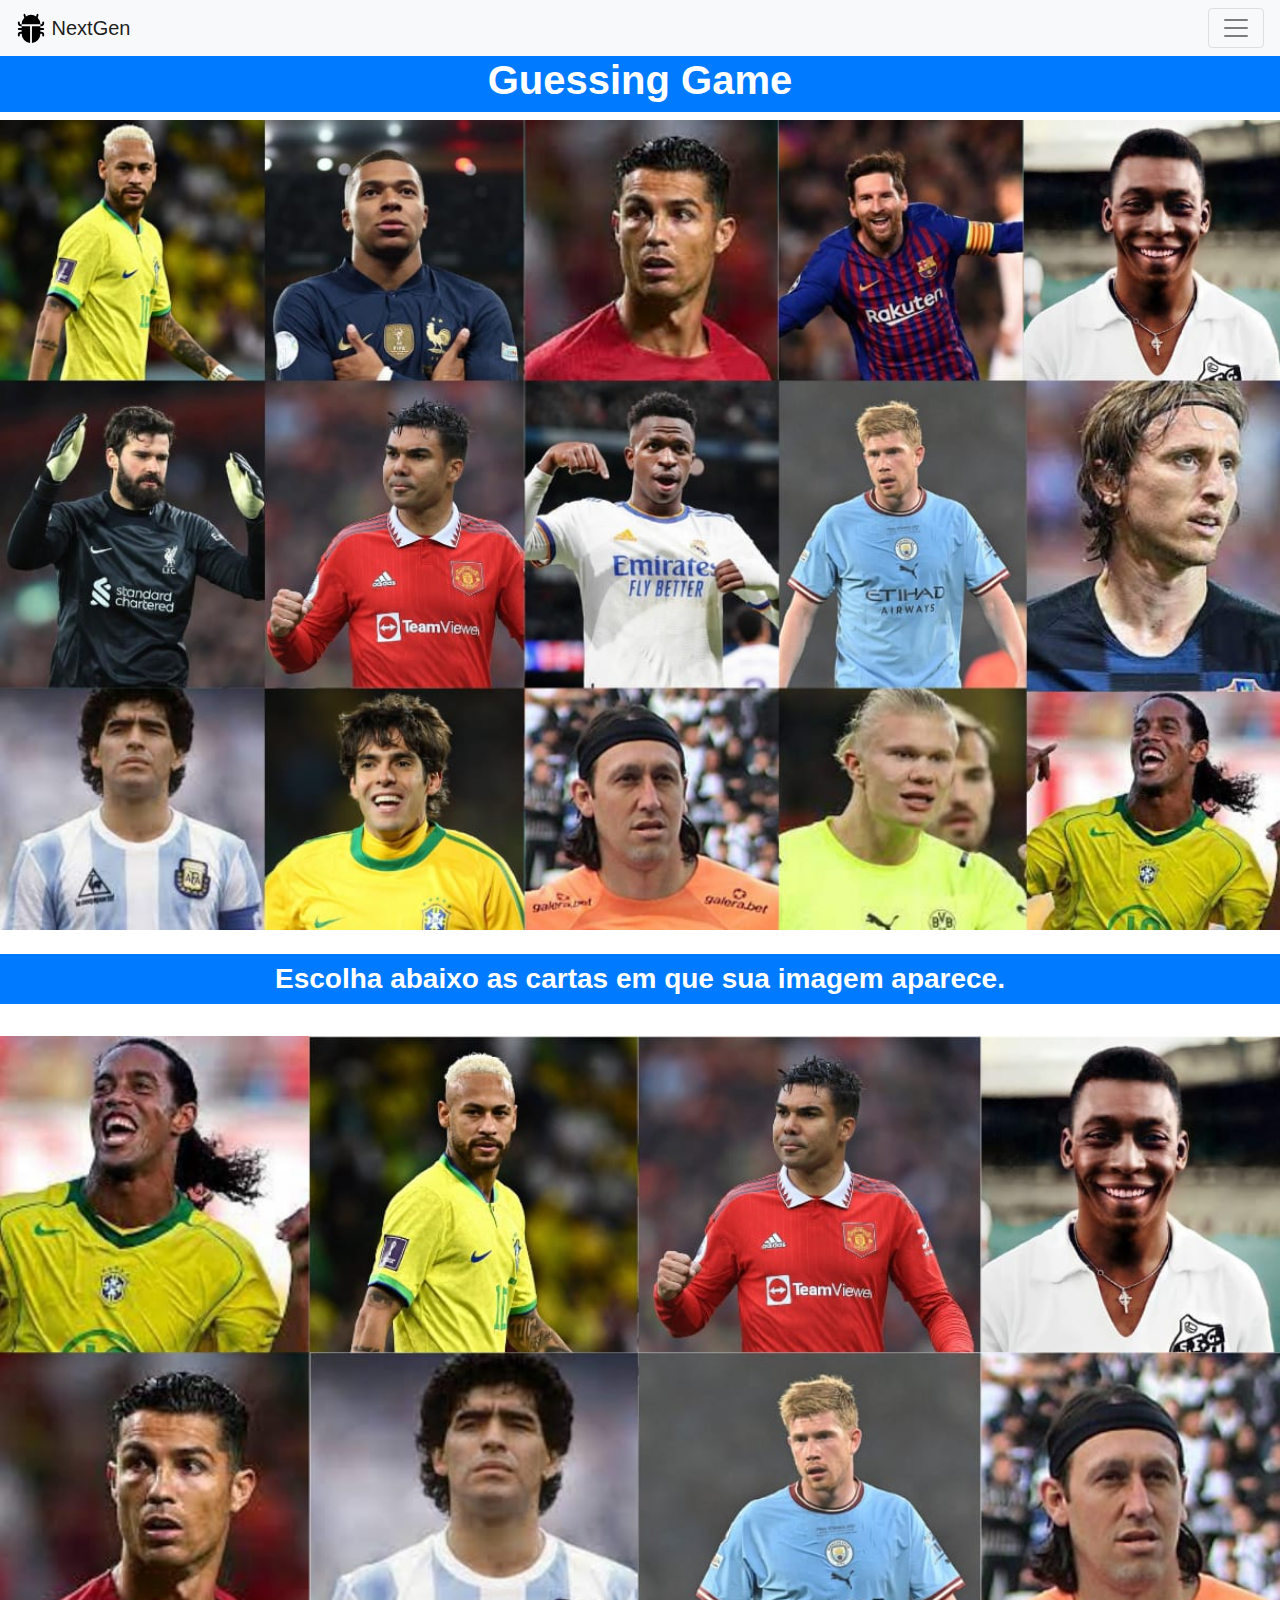
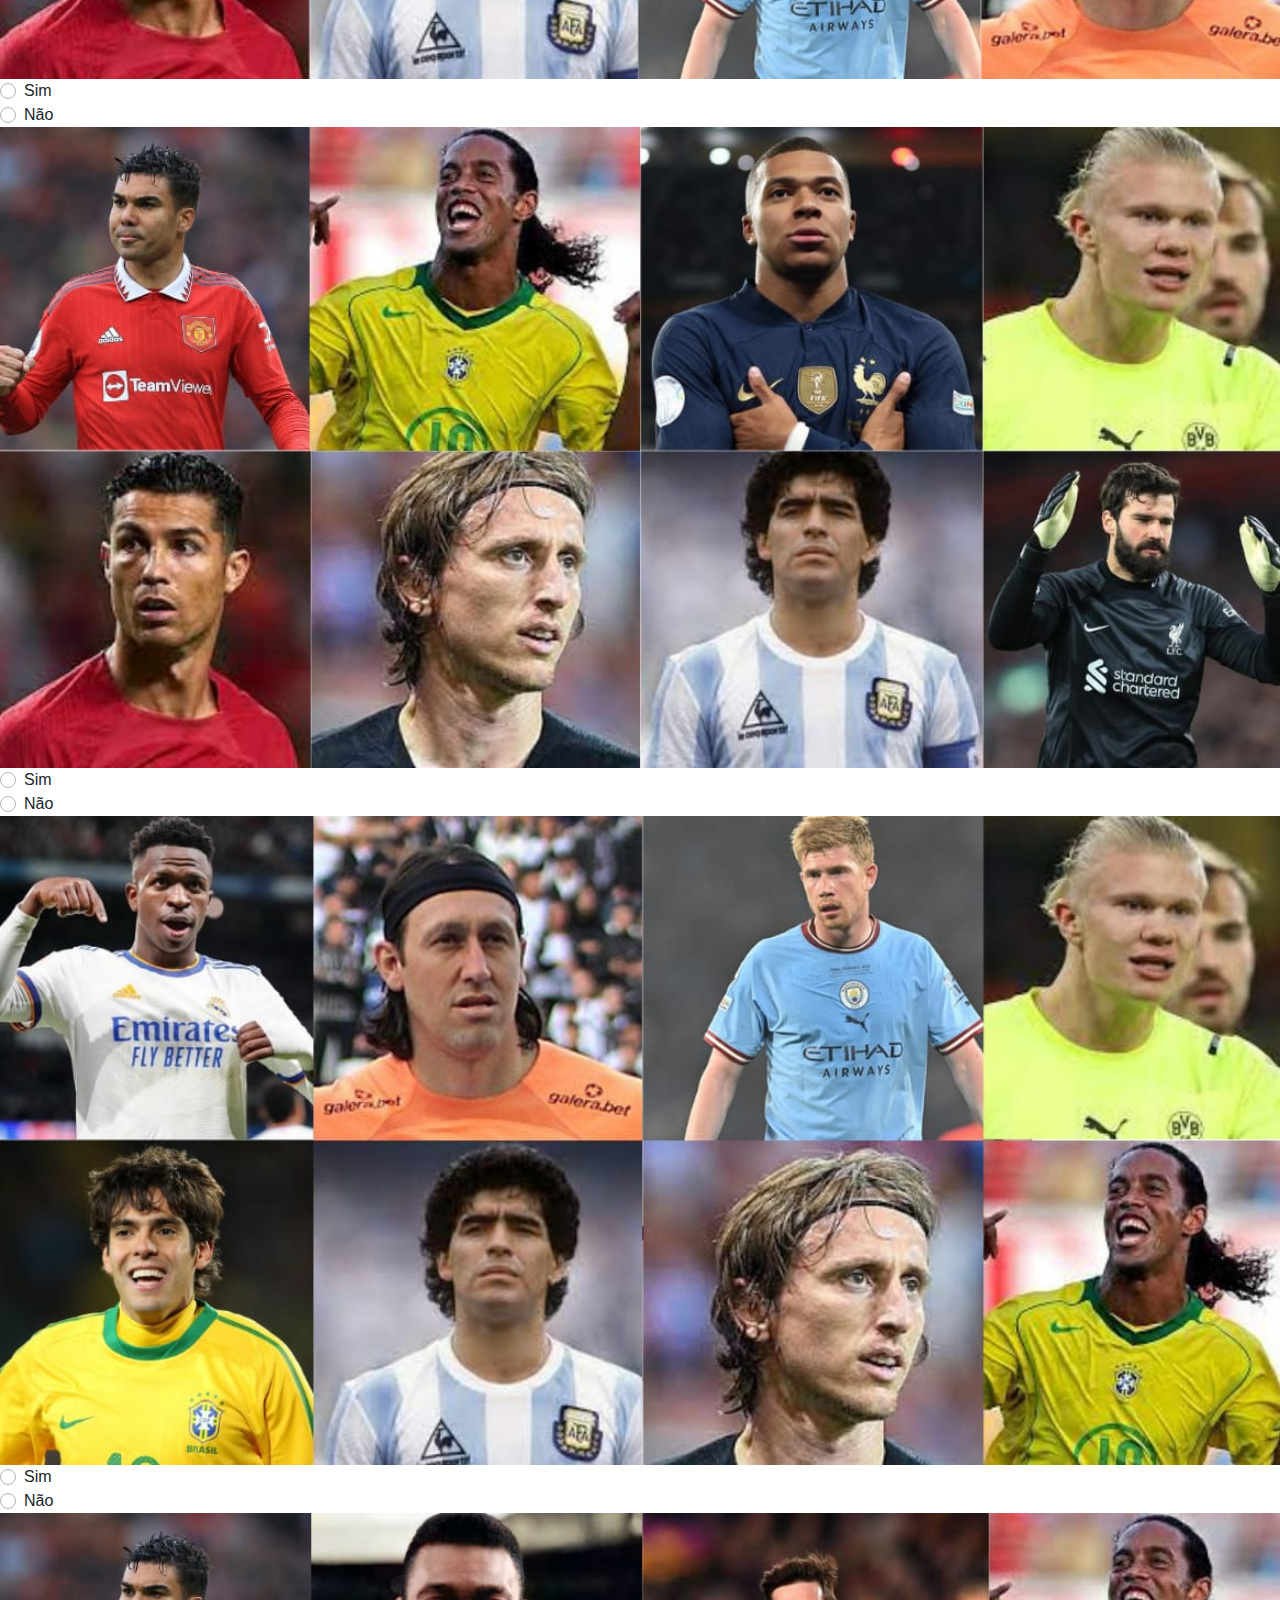
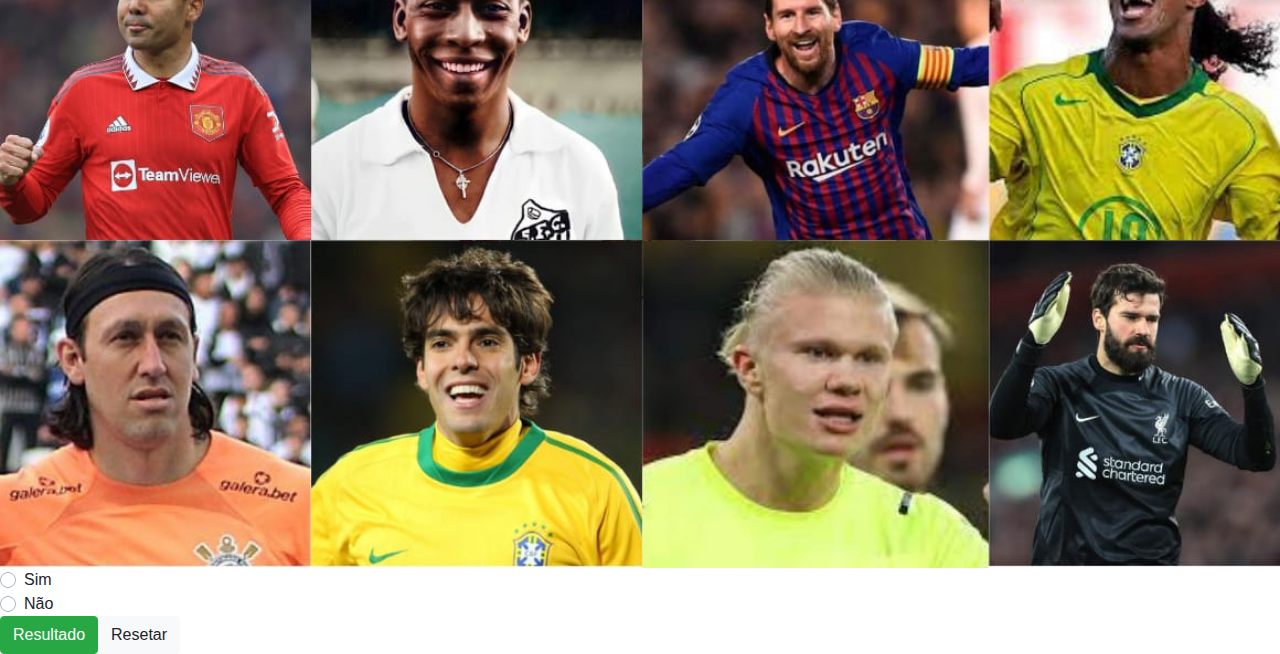
<file: adv.html>
<!doctype html>
<html>
<head>
	<meta charset="utf-8">
	<title>Adv. Game</title>
    <meta name="viewport" content="width=device-width, initial-scale=1">

    <link rel="stylesheet" href="https://cdnjs.cloudflare.com/ajax/libs/font-awesome/4.7.0/css/font-awesome.min.css">

    <link rel="stylesheet" href="https://cdn.jsdelivr.net/npm/bootstrap@4.6.2/dist/css/bootstrap.min.css">

  <script src="https://cdn.jsdelivr.net/npm/jquery@3.6.4/dist/jquery.slim.min.js"></script>

  <script src="https://cdn.jsdelivr.net/npm/popper.js@1.16.1/dist/umd/popper.min.js"></script>

  <script src="https://cdn.jsdelivr.net/npm/bootstrap@4.6.2/dist/js/bootstrap.bundle.min.js"></script>
</head>


<body>
    <nav class="navbar fixed-top navbar-light bg-light" >
		<a class="navbar-brand" href="index.html">
		  <img src="bug-fill.svg" width="30" height="30" class="d-inline-block align-top" alt="">
		  NextGen
		</a>
		<button class="navbar-toggler" type="button" data-toggle="collapse" data-target="#navbarSupportedContent" aria-controls="navbarSupportedContent" aria-expanded="false" aria-label="Toggle navigation">
		  <span class="navbar-toggler-icon"></span>
		</button>
	  
		<div class="collapse navbar-collapse" id="navbarSupportedContent">
		  <ul class="navbar-nav mr-auto">
			<li class="nav-item active">
			  <a class="nav-link" href="index.html"><span class="sr-only">(current)</span></a>
			  <img src="house.svg" width="20" height="30" class="d-inline-block align-top" alt="">
			  Início
		  
			</li>
			<li class="nav-item dropdown">
			  <a class="nav-link dropdown-toggle" href="#" id="navbarDropdown" role="button" data-toggle="dropdown" aria-haspopup="true" aria-expanded="false">
				<img src="joystick.svg" width="20" height="30" class="d-inline-block align-top">
				Jogos
			  </a>
			  <div class="dropdown-menu" aria-labelledby="navbarDropdown">
				<a class="dropdown-item" href="quiz.html"> Quizz</a>
				<a class="dropdown-item" href="adv.html">Adv. Game</a>    
		<a class="dropdown-item" href="adv_num.html">Adv. Num</a>
		<a class="dropdown-item" href="tibet_test.html">Teste De Personalidade</a>
				<a class="dropdown-item" href="sort.html">Sorteio</a>
			  
				<li class="nav-item dropdown sm-icons">
				  <a class="nav-link dropdown-toggle" href="#" id="navbarDropdown" role="button" data-toggle="dropdown" aria-haspopup="true" aria-expanded="false">
					<img src="github.svg" width="20" height="30" class="d-inline-block align-top">
					Devs
				  </a>
				  <div class="dropdown-menu" aria-labelledby="navbarDropdown">
					<a class="dropdown-item" href="#"> Mateus</a>
					<a class="dropdown-item" href="https://github.com/0TheChoosenOne0">Kayo</a>    
				  
			  </div>
			</li>
		  </ul>
		</div>
	  </nav> 
	  <header>
		<br>
		<br>
	  </header>
	  <h1 class="font-weight-bold d-block p-2 bg-primary text-white text-center">Guessing Game</h1>
<script>


document.write('<form name="guess" method="get">');
document.write('<img src="img principal.jpeg" border="5px" heigth="70%" width="100%" height="70%" title="Role para baixo"/><br> ');
document.write('<br><h3 class="font-weight-bold d-block p-2 bg-primary text-white text-center""> Escolha abaixo as cartas em que sua imagem aparece. </h3><br>');
document.write('<img src="carta 1.jpeg" heigth="70%" width="100%" height="70%" /> ');
document.write('<div class="custom-control custom-radio">')
      document.write('<input type="radio" id="01" name="op1" value="Sim" class="custom-control-input">');
        document.write(' <label class="custom-control-label" for="01">Sim</label>');
       document.write('</div>');
	   document.write('<div class="custom-control custom-radio">')
                         document.write('<input type="radio" id="02" name="op1" value="Não"class="custom-control-input">');
                          document.write(' <label class="custom-control-label" for="02">Não</label>');
                          document.write('</div>');
			document.write('<img src="carta 2.jpeg" heigth="70%" width="100%" height="70%" /> ');
			document.write('<div class="custom-control custom-radio">')
                         document.write('<input type="radio" id="03" name="op2" value="Sim"class="custom-control-input">');
                          document.write(' <label class="custom-control-label" for="03">Sim</label>');
                          document.write('</div>');
						  document.write('<div class="custom-control custom-radio">')
                         document.write('<input type="radio" id="04" name="op2" value="Não"class="custom-control-input">');
                          document.write(' <label class="custom-control-label" for="04">Não</label>');
                          document.write('</div>');
			document.write('<img src="carta 3.jpeg" heigth="70%" width="100%" height="70%" /> ');
			document.write('<div class="custom-control custom-radio">')
                         document.write('<input type="radio" id="05" name="op3" value="Sim"class="custom-control-input">');
                          document.write(' <label class="custom-control-label" for="05">Sim</label>');
                          document.write('</div>');
						  document.write('<div class="custom-control custom-radio">')
                         document.write('<input type="radio" id="06" name="op3" value="Não"class="custom-control-input">');
                          document.write(' <label class="custom-control-label" for="06">Não</label>');
                          document.write('</div>');
			document.write('<img src="carta 4.jpeg" heigth="70%" width="100%" height="70%" /> ');
			document.write('<div class="custom-control custom-radio">')
                         document.write('<input type="radio" id="07" name="op4" value="Sim"class="custom-control-input">');
                          document.write(' <label class="custom-control-label" for="07">Sim</label>');
                          document.write('</div>');
						  document.write('<div class="custom-control custom-radio">')
                         document.write('<input type="radio" id="08" name="op4" value="Não"class="custom-control-input">');
                          document.write(' <label class="custom-control-label" for="08">Não</label>');
                          document.write('</div>');
			document.write('<input type="button" class="btn btn-success" id="botao" name="ver" value="Resultado" onclick="resps()">');
			document.write('<input type="reset" class="btn btn-light" id="botao" name="clear" value="Resetar">');
			document.write('</form> </center>');

			function resps()
			{
				var posicao=0;
				var resp1=document.guess.op1.value;
				var resp2=document.guess.op2.value;
				var resp3=document.guess.op3.value;
				var resp4=document.guess.op4.value;

				if(resp1 == "Sim") posicao=posicao+1;
				if(resp2 == "Sim") posicao=posicao+2;
				if(resp3 == "Sim") posicao=posicao+8;
				if(resp4 == "Sim") posicao=posicao+4;
			
				if(posicao>0)
				{
					document.write('<center><h2 class="font-weight-bold d-block p-2 bg-primary text-white"> A imagem que você pensou foi: </h2> <br>');
						if(posicao == 1){document.write('<img src="img 1.jpg" heigth="70%" width="100%" />');};
						if(posicao == 2){document.write('<img src="img 4.jpg" heigth="70%" width="100%" />');};
						if(posicao == 3){document.write('<img src="img 2.jfif" heigth="70%" width="100%" />');};
						if(posicao == 4){document.write('<img src="img 3.jpg" heigth="70%" width="100%" />');};
						if(posicao == 5){document.write('<img src="img 5.jpg" heigth="70%" width="100%" />');};
						if(posicao == 6){document.write('<img src="img 6.jpg" heigth="70%" width="100%" />');};
						if(posicao == 7){document.write('<img src="img 7.jpg" heigth="70%" width="100%" />');};
						if(posicao == 8){document.write('<img src="img 8.jpg" heigth="70%" width="100%" />');};
						if(posicao == 9){document.write('<img src="img 9.jpg" heigth="70%" width="100%" />');};
						if(posicao == 10){document.write('<img src="img 10.jfif" heigth="70%" width="100%" />');};
						if(posicao == 11){document.write('<img src="img 11.jfif" heigth="70%" width="100%" />');};
						if(posicao == 12){document.write('<img src="img 12.jpg" heigth="70%" width="100%" />');};
						if(posicao == 13){document.write('<img src="img 13.jpg" heigth="70%" width="100%" />');};
						if(posicao == 14){document.write('<img src="img 14.jfif" heigth="70%" width="100%" />');};
						if(posicao == 15){document.write('<img src="img 15.jfif" heigth="70%" width="100%" />');};
						document.write(' <a href="adv.html"><button class="btn btn-outline-secondary col-lg-12">Tentar Novamente</button></a>');
						document.write('</center>')
				}
				else alert('VOCÊ NÃO ESCOLHEU NENHUMA CARTA!!!');
			}
</script>
</body>
</html>
</file>
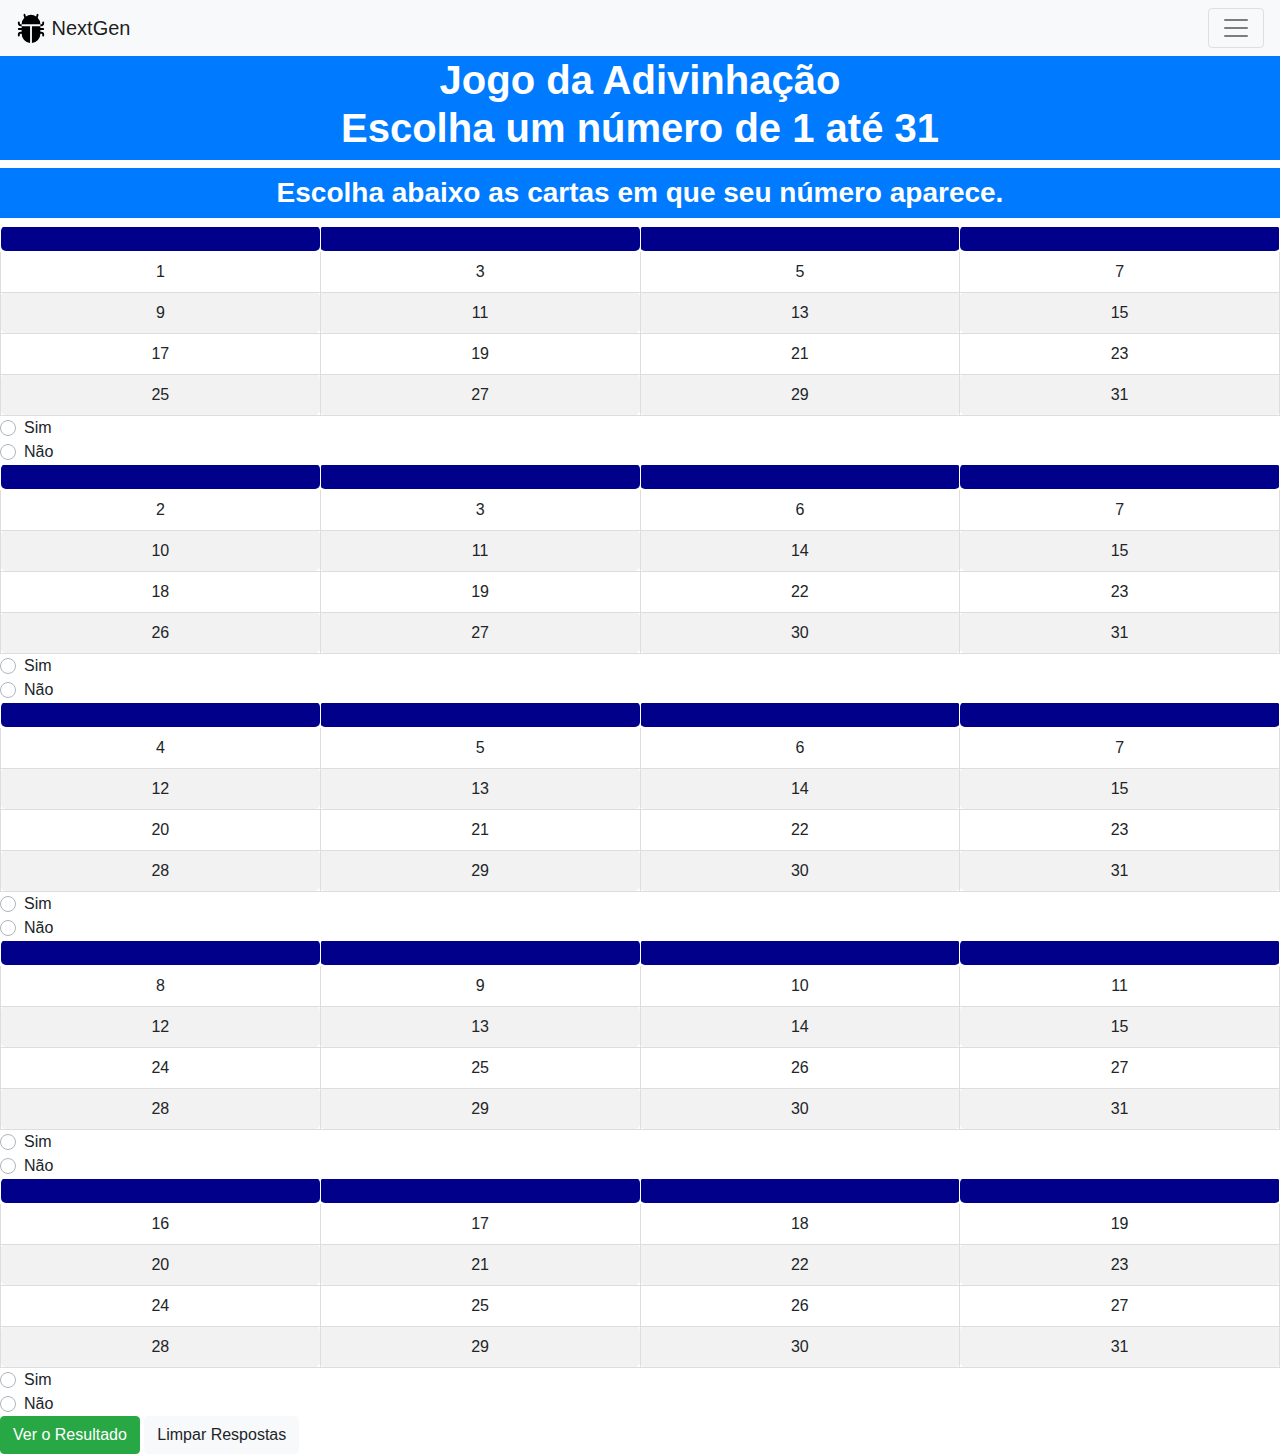
<file: adv_num.html>
<!doctype html>
<html>
<head>
	<meta charset="utf-8">
    <link rel="stylesheet" media="all" href="adv_num.css">
	<title>Adv. Numero</title>
    <meta name="viewport" content="width=device-width, initial-scale=1">
     
	<link rel="stylesheet" media="all" href="adv_num.css" />

    <link rel="stylesheet" href="https://cdnjs.cloudflare.com/ajax/libs/font-awesome/4.7.0/css/font-awesome.min.css">

    <link rel="stylesheet" href="https://cdn.jsdelivr.net/npm/bootstrap@4.6.2/dist/css/bootstrap.min.css">

  <script src="https://cdn.jsdelivr.net/npm/jquery@3.6.4/dist/jquery.slim.min.js"></script>

  <script src="https://cdn.jsdelivr.net/npm/popper.js@1.16.1/dist/umd/popper.min.js"></script>

  <script src="https://cdn.jsdelivr.net/npm/bootstrap@4.6.2/dist/js/bootstrap.bundle.min.js"></script>
</head>


<body>
  <nav class="navbar fixed-top navbar-light bg-light" >
    <a class="navbar-brand" href="index.html">
      <img src="bug-fill.svg" width="30" height="30" class="d-inline-block align-top" alt="">
      NextGen
    </a>
    <button class="navbar-toggler" type="button" data-toggle="collapse" data-target="#navbarSupportedContent" aria-controls="navbarSupportedContent" aria-expanded="false" aria-label="Toggle navigation">
      <span class="navbar-toggler-icon"></span>
    </button>
  
    <div class="collapse navbar-collapse" id="navbarSupportedContent">
      <ul class="navbar-nav mr-auto">
        <li class="nav-item active">
          <a class="nav-link" href="index.html"><span class="sr-only">(current)</span></a>
          <img src="house.svg" width="20" height="30" class="d-inline-block align-top" alt="">
          Início
      
        </li>
        <li class="nav-item dropdown">
          <a class="nav-link dropdown-toggle" href="#" id="navbarDropdown" role="button" data-toggle="dropdown" aria-haspopup="true" aria-expanded="false">
            <img src="joystick.svg" width="20" height="30" class="d-inline-block align-top">
            Jogos
          </a>
          <div class="dropdown-menu" aria-labelledby="navbarDropdown">
            <a class="dropdown-item" href="quiz.html"> Quizz</a>
            <a class="dropdown-item" href="adv.html">Adv. Game</a>    
    <a class="dropdown-item" href="adv_num.html">Adv. Num</a>
    <a class="dropdown-item" href="tibet_test.html">Teste De Personalidade</a>
            <a class="dropdown-item" href="sort.html">Sorteio</a>
          
            <li class="nav-item dropdown sm-icons">
              <a class="nav-link dropdown-toggle" href="#" id="navbarDropdown" role="button" data-toggle="dropdown" aria-haspopup="true" aria-expanded="false">
                <img src="github.svg" width="20" height="30" class="d-inline-block align-top">
                Devs
              </a>
              <div class="dropdown-menu" aria-labelledby="navbarDropdown">
                <a class="dropdown-item" href="#"> Mateus</a>
                <a class="dropdown-item" href="https://github.com/0TheChoosenOne0">Kayo</a>    
              
          </div>
        </li>
      </ul>
    </div>
  </nav> 
      
          <script language="Javascript"> 
          
                          
                          
                           
         
          </script>
                         <br><br> <h1 class="font-weight-bold d-block p-2 bg-primary text-white text-center"> Jogo da Adivinhação <br> Escolha um número de 1 até 31</h1> 
                                          <form name="formAdivinha" method="get">  					
                                         
                          <h3 class="font-weight-bold d-block p-2 bg-primary text-white text-center"> Escolha abaixo as cartas em que seu número aparece.</h3>
                          <table id="customers" id="customers" border="1" style="text-align: center; vertical-align: middle; width: 100%;">
                              <thead>
                                  <tr>
                                      <th scope="col"></th>
                                      <th scope="col"></th>
                                      <th scope="col"></th>
                                      <th scope="col"></th>
                                  </tr>
                              </thead>
                              <tbody>
                                <tr>
                                    <td> 1</td>
                                    <td> 3</td>
                                    <td> 5</td>
                                    <td> 7</td>
                                   
                                </tr>
                                <tr>
                                  <td> 9</td>
                                  <td> 11</td>
                                  <td> 13</td>
                                  <td> 15</td>
                                 
                              </tr>
                              <td> 17</td>
                              <td> 19</td>
                              <td> 21</td>
                              <td> 23</td>
                              
                                <tr>        
                                    <td> 25</td>        
                                  <td> 27</td>
                                  <td> 29</td>
                                  <td> 31</td>
                              </tr>
                          </table id="customers">   
                          <div class="custom-control custom-radio">
                           <input type="radio" id="01" name="op1" value="Sim" class="custom-control-input">
                             <label class="custom-control-label" for="01">Sim</label>
                            </div>
<div class="custom-control custom-radio">
                              <input type="radio" id="02" name="op1" value="Não"class="custom-control-input">
                               <label class="custom-control-label" for="02">Não</label>
                              </div>
                            <table id="customers" border="1" style="text-align: center; vertical-align: middle; width: 100%;">
                                <thead>
                                    <tr>
                                        <th scope="col"></th>
                                        <th scope="col"></th>
                                        <th scope="col"></th>
                                        <th scope="col"></th>
                                    </tr>
                                </thead>
                                <tbody>
                                  <tr>
                                      <td> 2</td>
                                      <td> 3</td>
                                      <td> 6</td>
                                      <td> 7</td>
                                     
                                  </tr>
                                  <tr>
                                    <td> 10</td>
                                    <td> 11</td>
                                    <td> 14</td>
                                    <td> 15</td>
                                   
                                </tr>
                                <td> 18</td>
                                <td> 19</td>
                                <td> 22</td>
                                <td> 23</td>
                                
                                  <tr>        
                                      <td> 26</td>        
                                    <td> 27</td>
                                    <td> 30</td>
                                    <td> 31</td>
                                </tr>
                            </table id="customers">    
                            <div class="custom-control custom-radio">
                              <input type="radio" id="03" name="op2" value="Sim" class="custom-control-input">
                                <label class="custom-control-label" for="03">Sim</label>
                               </div>
   <div class="custom-control custom-radio">
                                 <input type="radio" id="04" name="op2" value="Não"class="custom-control-input">
                                  <label class="custom-control-label" for="04">Não</label>
                                 </div>
                            <table id="customers" border="1" style="text-align: center; vertical-align: middle; width: 100%;">
                                <thead>
                                    <tr>
                                        <th scope="col"></th>
                                        <th scope="col"></th>
                                        <th scope="col"></th>
                                        <th scope="col"></th>
                                    </tr>
                                </thead>
                                <tbody>
                                  <tr>
                                      <td> 4</td>
                                      <td> 5</td>
                                      <td> 6</td>
                                      <td> 7</td>
                                     
                                  </tr>
                                  <tr>
                                    <td> 12</td>
                                    <td> 13</td>
                                    <td> 14</td>
                                    <td> 15</td>
                                   
                                </tr>
                                <td> 20</td>
                                <td> 21</td>
                                <td> 22</td>
                                <td> 23</td>
                                
                                  <tr>        
                                      <td> 28</td>        
                                    <td> 29</td>
                                    <td> 30</td>
                                    <td> 31</td>
                                </tr>
                            </table id="customers">    
                            <div class="custom-control custom-radio">
                              <input type="radio" id="05" name="op3" value="Sim" class="custom-control-input">
                                <label class="custom-control-label" for="05">Sim</label>
                               </div>
   <div class="custom-control custom-radio">
                                 <input type="radio" id="06" name="op3" value="Não"class="custom-control-input">
                                  <label class="custom-control-label" for="06">Não</label>
                                 </div>
                            <table id="customers" border="1" style="text-align: center; vertical-align: middle; width: 100%;">
                                <thead>
                                    <tr>
                                        <th scope="col"></th>
                                        <th scope="col"></th>
                                        <th scope="col"></th>
                                        <th scope="col"></th>
                                    </tr>
                                </thead>
                                <tbody>
                                  <tr>
                                      <td> 8</td>
                                      <td> 9</td>
                                      <td> 10</td>
                                      <td> 11</td>
                                     
                                  </tr>
                                  <tr>
                                    <td> 12</td>
                                    <td> 13</td>
                                    <td> 14</td>
                                    <td> 15</td>
                                   
                                </tr>
                                <td> 24</td>
                                <td> 25</td>
                                <td> 26</td>
                                <td> 27</td>
                                
                                  <tr>        
                                      <td> 28</td>        
                                    <td> 29</td>
                                    <td> 30</td>
                                    <td> 31</td>
                                </tr>
                            </table id="customers">    
                            <div class="custom-control custom-radio">
                              <input type="radio" id="07" name="op4" value="Sim" class="custom-control-input">
                                <label class="custom-control-label" for="07">Sim</label>
                               </div>
   <div class="custom-control custom-radio">
                                 <input type="radio" id="08" name="op4" value="Não"class="custom-control-input">
                                  <label class="custom-control-label" for="08">Não</label>
                                 </div>
                          
                              <table id="customers" border="1" style="text-align: center; vertical-align: middle; width: 100%;">
                                  <thead>
                                      <tr>
                                          <th scope="col"></th>
                                          <th scope="col"></th>
                                          <th scope="col"></th>
                                          <th scope="col"></th>
                                      </tr>
                                  </thead>
                                  <tbody>
                                    <tr>
                                        <td> 16</td>
                                        <td> 17</td>
                                        <td> 18</td>
                                        <td> 19</td>
                                       
                                    </tr>
                                    <tr>
                                      <td> 20</td>
                                      <td> 21</td>
                                      <td> 22</td>
                                      <td> 23</td>
                                     
                                  </tr>
                                  <td> 24</td>
                                  <td> 25</td>
                                  <td> 26</td>
                                  <td> 27</td>
                                  
                                    <tr>        
                                        <td> 28</td>        
                                      <td> 29</td>
                                      <td> 30</td>
                                      <td> 31</td>
                                  </tr>
                              </table id="customers">   
                              <div class="custom-control custom-radio">
                                <input type="radio" id="09" name="op5" value="Sim" class="custom-control-input">
                                  <label class="custom-control-label" for="09">Sim</label>
                                 </div>
     <div class="custom-control custom-radio">
                                   <input type="radio" id="10" name="op5" value="Não"class="custom-control-input">
                                    <label class="custom-control-label" for="10">Não</label>
                                   </div>
                              <input type="button"  class="btn btn-success" name="ver" value="Ver o Resultado" onclick="resps()"> 
                          <input type="reset" class="btn btn-light" name="clear" value="Limpar Respostas" > 
                          </form> 
                           
                          
                          
           
          <script>
          function resps()
          {
                 
                 var acertos=0;
              
                 var resp1=document.formAdivinha.op1.value;
               var resp2=document.formAdivinha.op2.value;
               var resp3=document.formAdivinha.op3.value;
               var resp4=document.formAdivinha.op4.value;
               var resp5=document.formAdivinha.op5.value;
               
              
              
               
             
              
               
              if(resp1 == "Sim") acertos=acertos+1;
              if(resp2 == "Sim") acertos=acertos+2; 
              if(resp3 == "Sim") acertos=acertos+4;
              if(resp4 == "Sim") acertos=acertos+8;
              if(resp5 == "Sim") acertos=acertos+16;
               
              
              if(acertos>0)
              {
               
              document.write('<center><h2>O número que você pensou foi: '+acertos+'</h2><br />');
               
              
              document.write('<br /><br />');
              document.write('<img src="https://th.bing.com/th/id/OIP.SK6yhrvsPe72nGCDVCAu2AHaHa?pid=ImgDet&rs=1" width="300" height="300" /> ');
              document.write('<br /><br /><a href=""><h3>Quer Tentar de Novo???</h3></a>');
              
              document.write('</center> </div>');
                
                
              
              } 
              else alert('VOCÊ NÃO ESCOLHEU NENHUMA CARTA!!!');
              
               
            
              
              
              
          
         }
          </script>
          </body>
          </html>
</file>
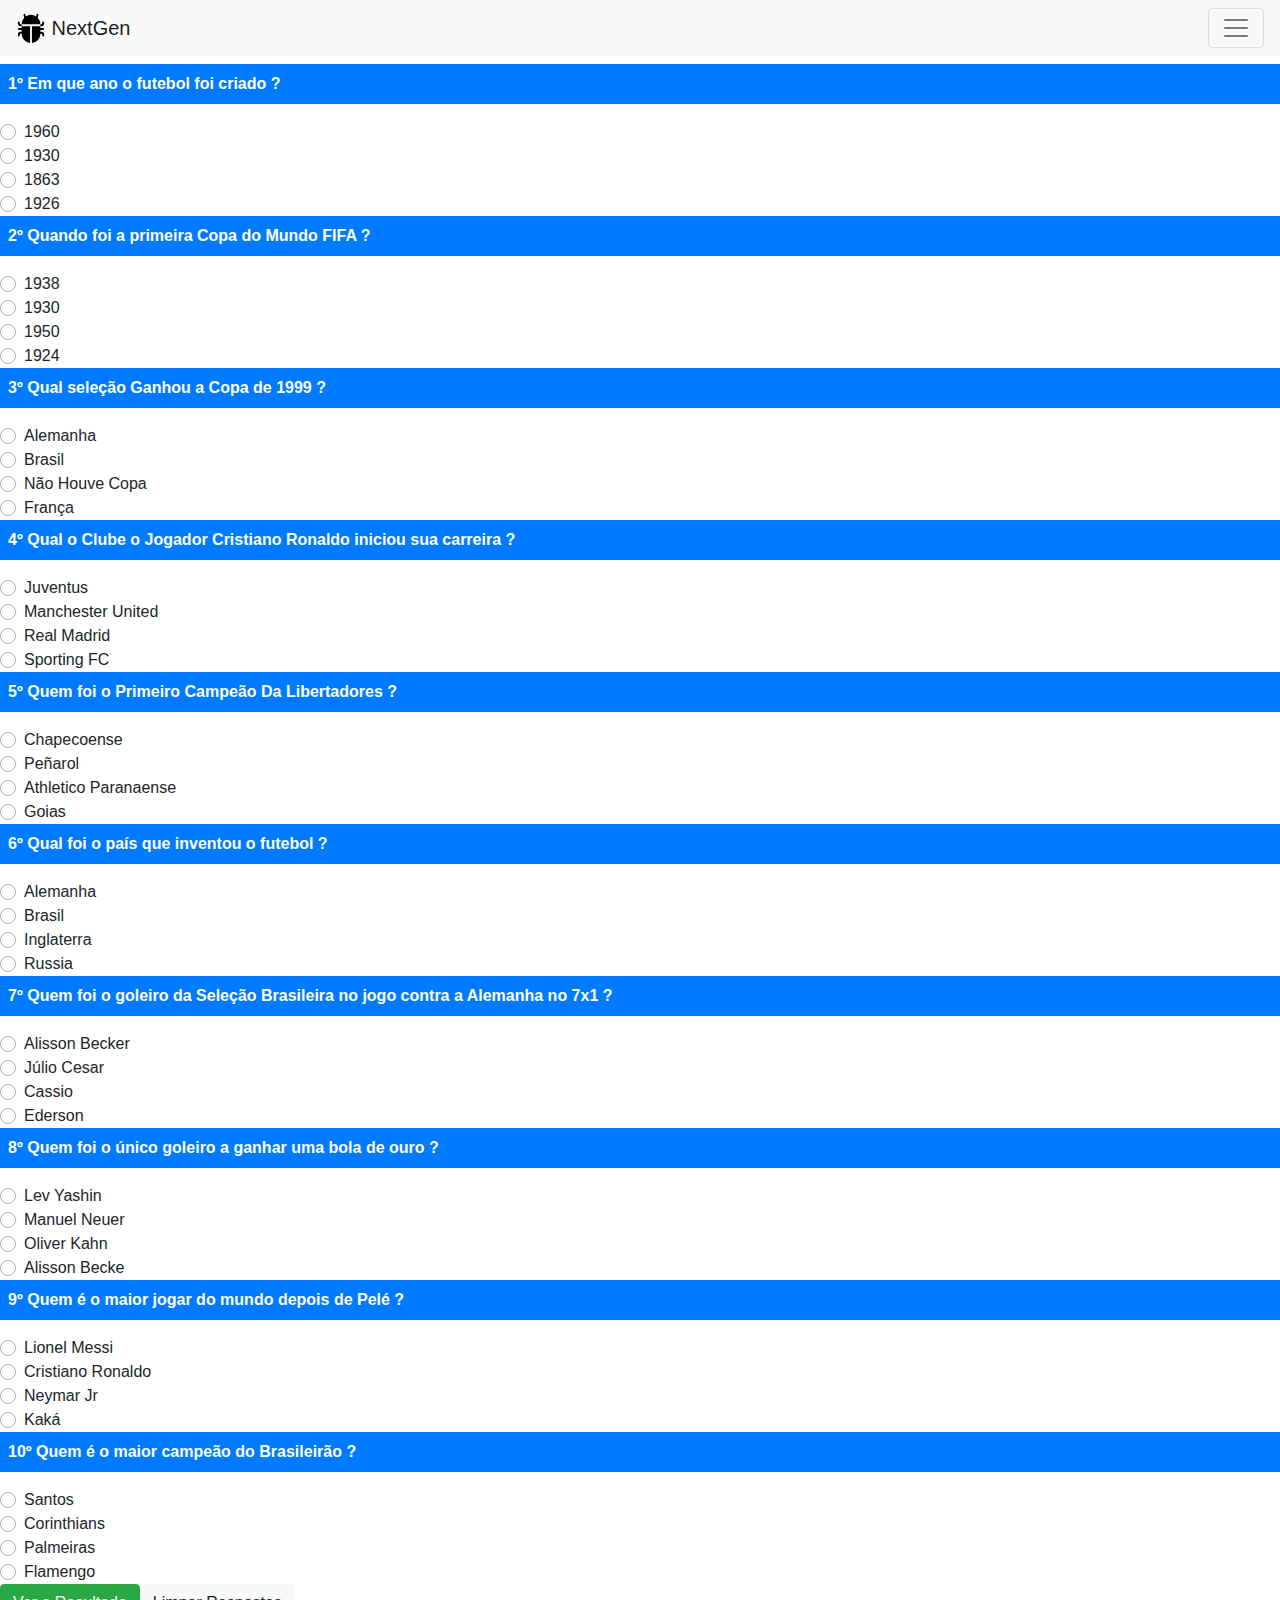
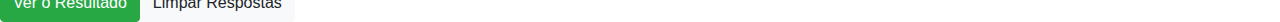
<file: quiz.html>
<!doctype html>
<html>
<head>
	<meta charset="utf-8">
    <link rel="stylesheet" media="all" href="quizz.css">
	<title>Quizz</title>
    <meta name="viewport" content="width=device-width, initial-scale=1, shrink-to-fit=no">

    <link rel="stylesheet" href="https://cdnjs.cloudflare.com/ajax/libs/font-awesome/4.7.0/css/font-awesome.min.css">

    <link rel="stylesheet" href="https://cdn.jsdelivr.net/npm/bootstrap@4.6.2/dist/css/bootstrap.min.css">

  <script src="https://cdn.jsdelivr.net/npm/jquery@3.6.4/dist/jquery.slim.min.js"></script>

  <script src="https://cdn.jsdelivr.net/npm/popper.js@1.16.1/dist/umd/popper.min.js"></script>

  <script src="https://cdn.jsdelivr.net/npm/bootstrap@4.6.2/dist/js/bootstrap.bundle.min.js"></script>
</head>
<body>
  <nav class="navbar fixed-top navbar-light bg-light" >
    <a class="navbar-brand" href="index.html">
      <img src="bug-fill.svg" width="30" height="30" class="d-inline-block align-top" alt="">
      NextGen
    </a>
    <button class="navbar-toggler" type="button" data-toggle="collapse" data-target="#navbarSupportedContent" aria-controls="navbarSupportedContent" aria-expanded="false" aria-label="Toggle navigation">
      <span class="navbar-toggler-icon"></span>
    </button>
  
    <div class="collapse navbar-collapse" id="navbarSupportedContent">
      <ul class="navbar-nav mr-auto">
        <li class="nav-item active">
          <a class="nav-link" href="index.html"><span class="sr-only">(current)</span></a>
          <img src="house.svg" width="20" height="30" class="d-inline-block align-top" alt="">
          Início
      
        </li>
        <li class="nav-item dropdown">
          <a class="nav-link dropdown-toggle" href="#" id="navbarDropdown" role="button" data-toggle="dropdown" aria-haspopup="true" aria-expanded="false">
            <img src="joystick.svg" width="20" height="30" class="d-inline-block align-top">
            Jogos
          </a>
          <div class="dropdown-menu" aria-labelledby="navbarDropdown">
            <a class="dropdown-item" href="quiz.html"> Quizz</a>
            <a class="dropdown-item" href="adv.html">Adv. Game</a>    
    <a class="dropdown-item" href="adv_num.html">Adv. Num</a>
    <a class="dropdown-item" href="tibet_test.html">Teste De Personalidade</a>
            <a class="dropdown-item" href="sort.html">Sorteio</a>
          
            <li class="nav-item dropdown sm-icons">
              <a class="nav-link dropdown-toggle" href="#" id="navbarDropdown" role="button" data-toggle="dropdown" aria-haspopup="true" aria-expanded="false">
                <img src="github.svg" width="20" height="30" class="d-inline-block align-top">
                Devs
              </a>
              <div class="dropdown-menu" aria-labelledby="navbarDropdown">
                <a class="dropdown-item" href="#"> Mateus</a>
                <a class="dropdown-item" href="https://github.com/0TheChoosenOne0">Kayo</a>    
              
          </div>
        </li>
      </ul>
    </div>
  </nav> 
      <header>
        <br><p>           </p>
      </header>
      <br>
      <script>

                         
                         alert("Vamos Começar nosso quizz");
                         document.write('<form name="formQuizz" method="get"> ');	
                         
                         
                        
                         document.write('<p class="font-weight-bold d-block p-2 bg-primary text-white"> 1º Em que ano o futebol foi criado ?</p>');
                         
                                             
                        
                         document.write('<div class="custom-control custom-radio">')
                         document.write('<input type="radio" id="01" name="r0" class="custom-control-input">');
                          document.write(' <label class="custom-control-label" for="01">1960</label><br>');
                          document.write('</div>');
                          document.write('<div class="custom-control custom-radio">');
                          document.write('<input type="radio" id="02" name="r0" class="custom-control-input">');
                          document.write(' <label class="custom-control-label" for="02">1930</label><br>');
                          document.write('</div>')
                          document.write('<div class="custom-control custom-radio">')
                          document.write('<input type="radio" id="03" name="r0" class="custom-control-input" value="1863">');
                          document.write(' <label class="custom-control-label" for="03">1863</label><br>');
                          document.write('</div>')
                          document.write('<div class="custom-control custom-radio">')
                          document.write('<input type="radio" id="04" name="r0" class="custom-control-input">');
                          document.write(' <label class="custom-control-label" for="04">1926</label><br>');
                          document.write('</div>');

                          document.write('<p class="font-weight-bold d-block p-2 bg-primary text-white"> 2º Quando foi a primeira Copa do Mundo FIFA ?</p>');
                         	
                         document.write('<div class="custom-control custom-radio ">')
                         document.write('<input type="radio" id="05" name="r1" class="custom-control-input">');
                          document.write(' <label class="custom-control-label" for="05">1938</label><br>');
                          document.write('</div>');
                          document.write('<div class="custom-control custom-radio">')
                         document.write('<input type="radio" id="06" name="r1" class="custom-control-input" value="1930">');
                          document.write(' <label class="custom-control-label" for="06">1930</label><br>');
                          document.write('</div>');							
                          document.write('<div class="custom-control custom-radio">')
                         document.write('<input type="radio" id="07" name="r1" class="custom-control-input">');
                          document.write(' <label class="custom-control-label" for="07">1950</label><br>');
                          document.write('</div>');
                          document.write('<div class="custom-control custom-radio">')
                         document.write('<input type="radio" id="08" name="r1" class="custom-control-input">');
                          document.write(' <label class="custom-control-label" for="08">1924</label><br>');
                          document.write('</div>');
                         
                             
                         document.write('<p class="font-weight-bold d-block p-2 bg-primary text-white"> 3º Qual seleção Ganhou a Copa de 1999 ?</p>');
                         		
                         document.write('<div class="custom-control custom-radio">')
                         document.write('<input type="radio" id="09" name="r2" class="custom-control-input">');
                          document.write(' <label class="custom-control-label" for="09" >Alemanha</label><br>');
                          document.write('</div>');
                          document.write('<div class="custom-control custom-radio">')
                         document.write('<input type="radio" id="10" name="r2" class="custom-control-input">');
                          document.write(' <label class="custom-control-label" for="10">Brasil</label><br>');
                          document.write('</div>');							
                          document.write('<div class="custom-control custom-radio">')
                         document.write('<input type="radio" id="11" name="r2" class="custom-control-input" value="Não Houve Copa">');
                          document.write(' <label class="custom-control-label" for="11">Não Houve Copa</label><br>');
                          document.write('</div>');
                          document.write('<div class="custom-control custom-radio">')
                         document.write('<input type="radio" id="12" name="r2" class="custom-control-input">');
                          document.write(' <label class="custom-control-label" for="12">França</label><br>');
                          document.write('</div>');
                         
                          document.write('<p class="font-weight-bold d-block p-2 bg-primary text-white"> 4º Qual o Clube o Jogador Cristiano Ronaldo iniciou sua carreira ?</p>');
                         		
                         document.write('<div class="custom-control custom-radio">')
                         document.write('<input type="radio" id="13" name="r3" class="custom-control-input">');
                          document.write(' <label class="custom-control-label" for="13">Juventus</label><br>');
                          document.write('</div>');
                          document.write('<div class="custom-control custom-radio">')
                         document.write('<input type="radio" id="14" name="r3" class="custom-control-input">');
                          document.write(' <label class="custom-control-label" for="14">Manchester United</label><br>');
                          document.write('</div>');							
                          document.write('<div class="custom-control custom-radio">')
                         document.write('<input type="radio" id="15" name="r3" class="custom-control-input">');
                          document.write(' <label class="custom-control-label" for="15">Real Madrid</label><br>');
                          document.write('</div>');
                          document.write('<div class="custom-control custom-radio">')
                         document.write('<input type="radio" id="16" name="r3" class="custom-control-input" value="Sporting FC">');
                          document.write(' <label class="custom-control-label" for="16">Sporting FC</label><br>');
                          document.write('</div>');
                         
                          document.write('<p class="font-weight-bold d-block p-2 bg-primary text-white"> 5º Quem foi o Primeiro Campeão Da Libertadores ?</p>');	
                         document.write('<div class="custom-control custom-radio">')
                         document.write('<input type="radio" id="17" name="r4" class="custom-control-input" >');
                          document.write(' <label class="custom-control-label" for="17">Chapecoense</label><br>');
                          document.write('</div>');
                          document.write('<div class="custom-control custom-radio">')
                         document.write('<input type="radio" id="18" name="r4" class="custom-control-input" value="Peñarol">');
                          document.write(' <label class="custom-control-label" for="18">Peñarol</label><br>');
                          document.write('</div>');
                          document.write('<div class="custom-control custom-radio">')
                         document.write('<input type="radio" id="19" name="r4" class="custom-control-input" >');
                          document.write(' <label class="custom-control-label" for="19">Athletico Paranaense</label><br>');
                          document.write('</div>');				
                         document.write('<div class="custom-control custom-radio">')
                         document.write('<input type="radio" id="20" name="r4" class="custom-control-input" >');
                          document.write(' <label class="custom-control-label" for="20">Goias</label><br>');
                          document.write('</div>');
                         
                          document.write('<p class="font-weight-bold d-block p-2 bg-primary text-white"> 6º Qual foi o país que inventou o futebol ?</p>');
                         document.write('<div class="custom-control custom-radio">')
                         document.write('<input type="radio" id="21" name="r5" class="custom-control-input" >');
                          document.write(' <label class="custom-control-label" for="21">Alemanha</label><br>');
                          document.write('</div>');
                          document.write('<div class="custom-control custom-radio">')
                         document.write('<input type="radio" id="22" name="r5" class="custom-control-input" >');
                          document.write(' <label class="custom-control-label" for="22">Brasil</label><br>');
                          document.write('</div>');		
                          document.write('<div class="custom-control custom-radio">')
                         document.write('<input type="radio" id="23" name="r5" class="custom-control-input" value="Inglaterra" >');
                          document.write(' <label class="custom-control-label" for="23">Inglaterra</label><br>');
                          document.write('</div>');
                          document.write('<div class="custom-control custom-radio">')
                         document.write('<input type="radio" id="24" name="r5" class="custom-control-input" >');
                          document.write(' <label class="custom-control-label" for="24">Russia</label><br>');
                          document.write('</div>');
                         
                          document.write('<p class="font-weight-bold d-block p-2 bg-primary text-white"> 7º Quem foi o goleiro da Seleção Brasileira no jogo contra a Alemanha no 7x1 ?</p>');
                         document.write('<div class="custom-control custom-radio">')
                         document.write('<input type="radio" id="25" name="r6" class="custom-control-input" >');
                          document.write(' <label class="custom-control-label" for="25">Alisson Becker</label><br>');
                          document.write('</div>');
                          document.write('<div class="custom-control custom-radio">')
                         document.write('<input type="radio" id="26" name="r6" class="custom-control-input" value="Júlio Cesar" >');
                          document.write(' <label class="custom-control-label" for="26">Júlio Cesar</label><br>');
                          document.write('</div>');
                          document.write('<div class="custom-control custom-radio">')
                         document.write('<input type="radio" id="27" name="r6" class="custom-control-input" >');
                          document.write(' <label class="custom-control-label" for="27">Cassio</label><br>');
                          document.write('</div>');
                          document.write('<div class="custom-control custom-radio">')
                         document.write('<input type="radio" id="28" name="r6" class="custom-control-input" >');
                          document.write(' <label class="custom-control-label" for="28">Ederson</label><br>');
                          document.write('</div>');

                          document.write('<p class="font-weight-bold d-block p-2 bg-primary text-white"> 8º Quem foi o único goleiro a ganhar uma bola de ouro ?</p>');	
                         document.write('<div class="custom-control custom-radio">')
                         document.write('<input type="radio" id="29" name="r7" class="custom-control-input" value="Lev Yashin" >');
                          document.write(' <label class="custom-control-label" for="29">Lev Yashin</label><br>');
                          document.write('</div>');
                          document.write('<div class="custom-control custom-radio">')
                         document.write('<input type="radio" id="30" name="r7" class="custom-control-input" >');
                          document.write(' <label class="custom-control-label" for="30">Manuel Neuer</label><br>');
                          document.write('</div>');
                          document.write('<div class="custom-control custom-radio">')
                         document.write('<input type="radio" id="31" name="r7" class="custom-control-input" >');
                          document.write(' <label class="custom-control-label" for="31">Oliver Kahn</label><br>');
                          document.write('</div>');
                          document.write('<div class="custom-control custom-radio">')
                         document.write('<input type="radio" id="32" name="r7" class="custom-control-input" >');
                          document.write(' <label class="custom-control-label" for="32">Alisson Becke</label><br>');
                          document.write('</div>');
                         
                          document.write('<p class="font-weight-bold d-block p-2 bg-primary text-white"> 9º Quem é o maior jogar do mundo depois de Pelé ?</p>');	
                         document.write('<div class="custom-control custom-radio">')
                         document.write('<input type="radio" id="33" name="r8" class="custom-control-input" value="Lionel Messi" >');
                          document.write(' <label class="custom-control-label" for="33">Lionel Messi</label><br>');
                          document.write('</div>');
                          document.write('<div class="custom-control custom-radio">')
                         document.write('<input type="radio" id="34" name="r8" class="custom-control-input" >');
                          document.write(' <label class="custom-control-label" for="34">Cristiano Ronaldo</label><br>');
                          document.write('</div>');
                          document.write('<div class="custom-control custom-radio">')
                         document.write('<input type="radio" id="35" name="r8" class="custom-control-input" >');
                          document.write(' <label class="custom-control-label" for="35">Neymar Jr</label><br>');
                          document.write('</div>');
                          document.write('<div class="custom-control custom-radio">')
                         document.write('<input type="radio" id="36" name="r8" class="custom-control-input" >');
                          document.write(' <label class="custom-control-label" for="36">Kaká</label><br>');
                          document.write('</div>');
                         
                          document.write('<p class="font-weight-bold d-block p-2 bg-primary text-white"> 10º Quem é o maior campeão do Brasileirão ?</p>');	
                         document.write('<div class="custom-control custom-radio">')
                         document.write('<input type="radio" id="37" name="r9" class="custom-control-input" >');
                          document.write(' <label class="custom-control-label" for="37">Santos</label><br>');
                          document.write('</div>');
                          document.write('<div class="custom-control custom-radio">')
                         document.write('<input type="radio" id="38" name="r9" class="custom-control-input" >');
                          document.write(' <label class="custom-control-label" for="38">Corinthians</label><br>');
                          document.write('</div>');
                          document.write('<div class="custom-control custom-radio">')
                         document.write('<input type="radio" id="39" name="r9" class="custom-control-input" value="Palmeiras">');
                          document.write(' <label class="custom-control-label" for="39">Palmeiras</label><br>');
                          document.write('</div>');
                          document.write('<div class="custom-control custom-radio">')
                         document.write('<input type="radio" id="40" name="r9" class="custom-control-input" >');
                          document.write(' <label class="custom-control-label" for="40">Flamengo</label><br>');
                          document.write('</div>');
                         
                        
                         
                         
                         

                         
                     
                         document.write('<input type="button" class="btn btn-success" name="verifica" value="Ver o Resultado" onclick="respostas()">');
                         document.write('<input type="reset" class="btn btn-light" name="limpar" value="Limpar Respostas">');
                         document.write('</form> ');	
                          
                         
                         

function respostas(){

var acertos=0;

var resp0=document.formQuizz.r0.value;
var resp1=document.formQuizz.r1.value;
var resp2=document.formQuizz.r2.value;
var resp3=document.formQuizz.r3.value;
var resp4=document.formQuizz.r4.value;
var resp5=document.formQuizz.r5.value;
var resp6=document.formQuizz.r6.value;
var resp7=document.formQuizz.r7.value;
var resp8=document.formQuizz.r8.value;
var resp9=document.formQuizz.r9.value;

var result="";
var resposta=[];
 resposta[0] = "1863";
 resposta[1] = "1930";
 resposta[2] = "Não Houve Copa";
 resposta[3] = "Sporting FC";
 resposta[4] = "Peñarol";
 resposta[5] = "Inglaterra";
 resposta[6] = "Júlio Cesar";
 resposta[7] = "Lev Yashin";
 resposta[8] = "Lionel Messi";
 resposta[9] = "Palmeiras";
 
 
 
 
 
  if ((resp0=="")&& (resp1=="")&& (resp2=="")&& (resp3=="")&& (resp4=="") && (resp5=="")&& (resp6=="")&& (resp7=="")&& (resp8=="")&& (resp9=="")) result="no";
 if(result!= "no")
 {
 if(resp0 == resposta[0]) acertos=acertos+1;
 if(resp1 == resposta[1]) acertos=acertos+1;
 if(resp2 == resposta[2]) acertos=acertos+1;
 if(resp3 == resposta[3]) acertos=acertos+1;
 if(resp4 == resposta[4]) acertos=acertos+1;
 if(resp5 == resposta[5]) acertos=acertos+1;
 if(resp6 == resposta[6]) acertos=acertos+1;
 if(resp7 == resposta[7]) acertos=acertos+1;
 if(resp8 == resposta[8]) acertos=acertos+1;
 if(resp9 == resposta[9]) acertos=acertos+1;

 

 
 
  
 porcentagem=(acertos/10)*100;
 alert('Total de Acertos ='+acertos + ' com um total de ' + Math.round(porcentagem)+ ' % '); 
 if(Math.round(porcentagem)<=31) alert ('Você sabe oque é Futebol?, acertou ' + Math.round(porcentagem)+ ' % ');
 else  if (Math.round(porcentagem)<50) alert ('Seu conhecimento sobre Futebol está quase na média ' + Math.round(porcentagem)+ ' % ');
 else  if (Math.round(porcentagem)<=69) alert ('Está razoável , seu conhecimento sobre futebol esta na média , acertou ' + Math.round(porcentagem)+ ' % ');
 else  if (Math.round(porcentagem)<=79) alert ('Está legalzinho , até que você sabe sobre Futebol,  acertou ' + Math.round(porcentagem)+ ' % ');
 else  if (Math.round(porcentagem)<=89) alert ('Está bem , você tem um bom conhecimento sobre Futebol,  acertou ' + Math.round(porcentagem)+ ' % ');
 else  if (Math.round(porcentagem)<=95) alert ('Muito bom, você conhece bastante sobre Futebol, acertou ' + Math.round(porcentagem)+ ' % ');
 else  alert ('Você realmente conheçe sobre Futebol, acertou' + Math.round(porcentagem)+ ' % ');
   
 
 
  
 } else alert("Você não escolheu nada !!!")
 
 return;
 
   
 
 

                                     
                                         }
</script>
      </script>
</body>
</html>
</file>
<file: adv_num.css>
table, th, td
{
    padding: 5px;
    border: 1px solid;
    text-align: center; vertical-align: middle;
    border-radius: 5px;
}

#customers
 {
     border-radius: 5px;
    font-family: Arial, Helvetica, sans-serif;
    border-collapse: collapse;
    width: 100%;
  }

#customers td, #costumers th
{
    border-radius: 5px;
    border: 1px, solid, #dddddd;
    padding: 8px;
}

#customers tr:nth-child(even)
{background-color: #f2f2f2;}

#customers tr:hover
 {background-color: #ddd;}

#customers th {
  padding-top: 12px;
  border-radius: 5px;
  padding-bottom: 12px;
  text-align: left;
  background-color: darkblue;
  color: white;
}

body
{
    background-color: dimgray;
    color: black;
    margin: 0;
    font-size: 30px;
    font-family: 'Times New Roman', Times, serif;
}
</file>
<file: quizz.css>
body
{
    background-color: dimgray;
    color: black;
    margin: 0;
    font-size: 30px;
    font-family: 'Times New Roman', Times, serif;
}
</file>
